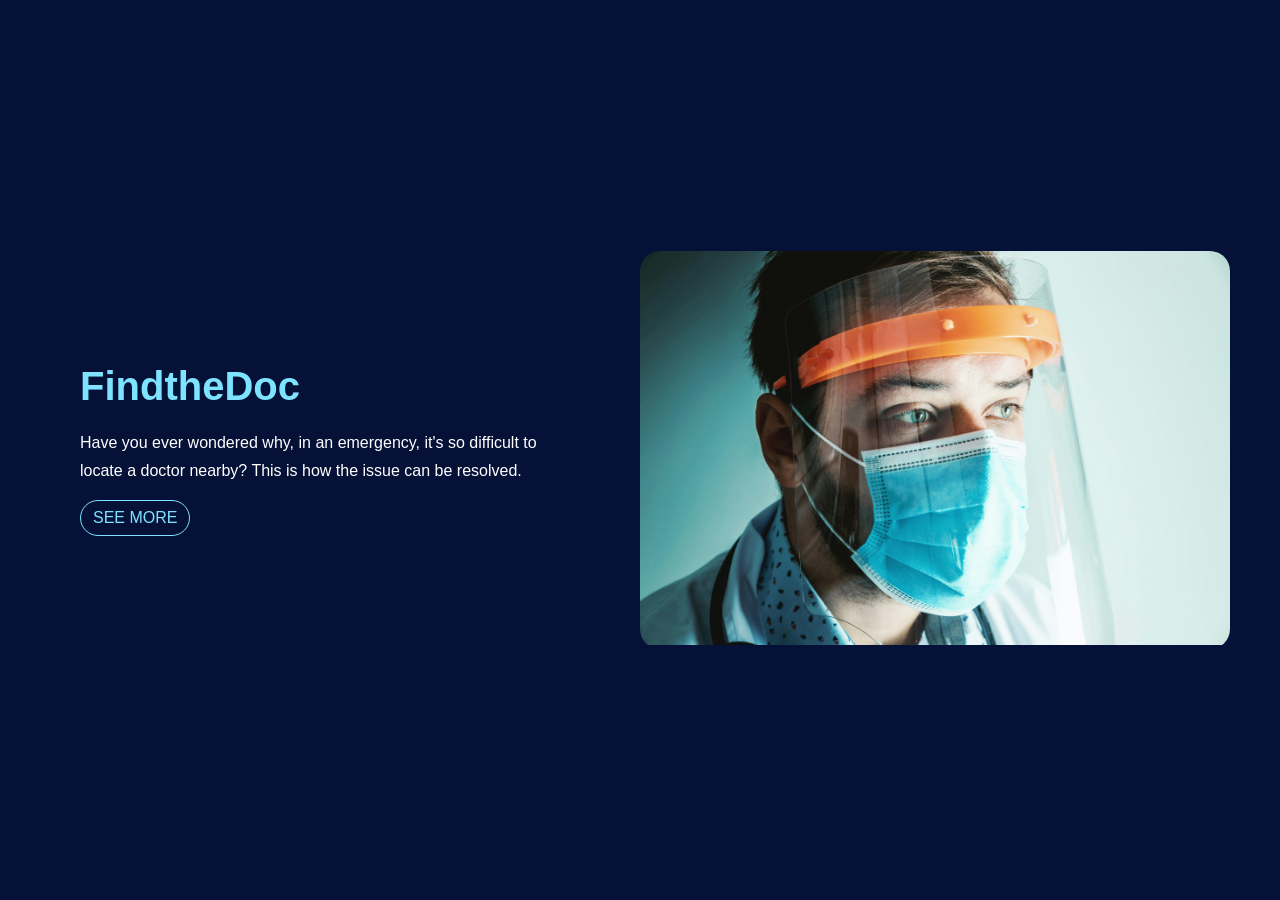
<file: INTRO.html>
<!DOCTYPE html>
<html lang="en">
<head>
  <meta charset="UTF-8">
  <meta name="viewport" content="width=device-width, initial-scale=1.0">
  <title>FindtheDoc</title>
  <link rel="stylesheet" href="styleintro.css">
</head>
<body>
  <div class="container">
    <div class="container_content">
      <div class="container_content_inner">
        <div class="title"><h1>FindtheDoc</h1></div>
        <div class="par">
          <p>Have you ever wondered why, in an emergency, it's so difficult to locate a doctor nearby? This is how the issue can be resolved.</p>
        </div>
        <div class="btns">
          <a href="index.html"><button class="btns_more">See more</button></a>
        </div>
      </div>
    </div>
    <div class="container_outer_img">
      <div class="img-inner">
        <img src="MAIN/doco.jpg" alt="Doctor" class="container_img"/>
      </div>
    </div>
  </div>
  <div class="overlay"></div>
</body>
</html>
</file>
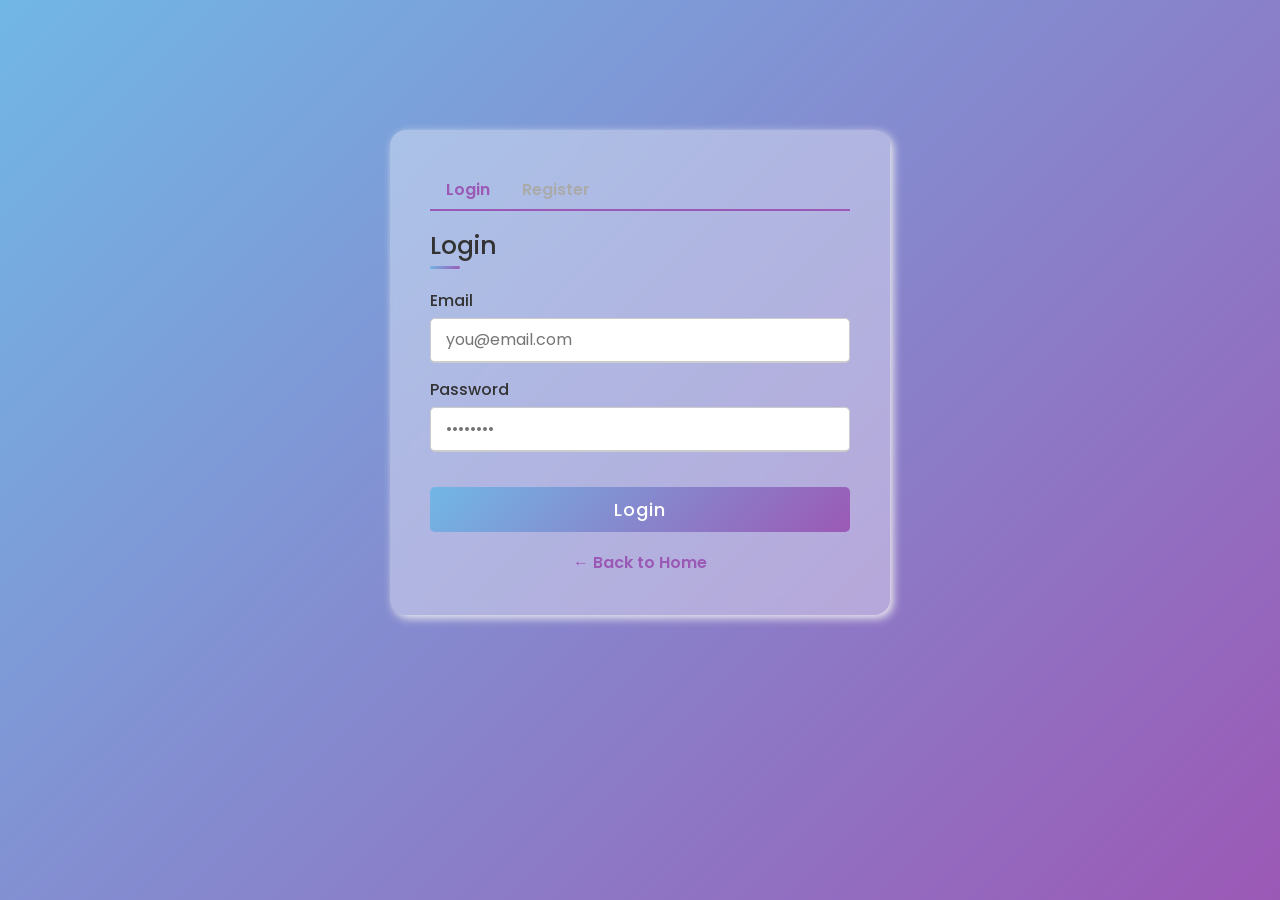
<file: register.html>
<!DOCTYPE html>
<html lang="en">
<head>
  <meta charset="UTF-8">
  <meta name="viewport" content="width=device-width, initial-scale=1.0">
  <title>FindtheDoc — Login / Register</title>
  <link rel="stylesheet" href="register.css">
  <link href="https://cdn.jsdelivr.net/npm/bootstrap@5.3.3/dist/css/bootstrap.min.css" rel="stylesheet">
</head>
<body>

<div class="reg-container">
  <!-- TABS -->
  <ul class="nav nav-tabs mb-3" id="regTabs" style="border-bottom: 2px solid #9b59b6;">
    <li class="nav-item">
      <button class="nav-link active" data-bs-toggle="tab" data-bs-target="#loginPane"
        style="color:#9b59b6;font-weight:600;border:none;background:transparent;">Login</button>
    </li>
    <li class="nav-item">
      <button class="nav-link" data-bs-toggle="tab" data-bs-target="#registerPane"
        style="color:#aaa;font-weight:600;border:none;background:transparent;">Register</button>
    </li>
  </ul>

  <div class="tab-content">
    <!-- LOGIN -->
    <div class="tab-pane fade show active" id="loginPane">
      <div class="reg-title">Login</div>
      <div style="margin-top:1.5rem;">
        <div class="input-box" style="width:100%">
          <span class="details">Email</span>
          <input type="email" id="loginEmail" placeholder="you@email.com" required>
        </div>
        <div class="input-box" style="width:100%">
          <span class="details">Password</span>
          <input type="password" id="loginPass" placeholder="••••••••" required>
        </div>
        <div class="button"><input type="button" value="Login" onclick="doLogin()"></div>
        <p id="login-msg" style="text-align:center;font-size:0.9rem;color:#9b59b6;margin-top:-1rem;"></p>
      </div>
    </div>

    <!-- REGISTER -->
    <div class="tab-pane fade" id="registerPane">
      <div class="reg-title">Registration</div>
      <div class="content">
        <div class="user-details">
          <div class="input-box"><span class="details">Full Name</span><input type="text" id="regName" placeholder="Enter your name" required></div>
          <div class="input-box"><span class="details">Username</span><input type="text" id="regUser" placeholder="Enter your username" required></div>
          <div class="input-box"><span class="details">Email</span><input type="email" id="regEmail" placeholder="Enter your email" required></div>
          <div class="input-box"><span class="details">Phone Number</span><input type="tel" id="regPhone" placeholder="Enter your number" required></div>
          <div class="input-box"><span class="details">Password</span><input type="password" id="regPass" placeholder="Enter your password" required></div>
          <div class="input-box"><span class="details">Confirm Password</span><input type="password" id="regPass2" placeholder="Confirm your password" required></div>
        </div>
        <div class="gender-details">
          <input type="radio" name="gender" id="dot-1" value="Male">
          <input type="radio" name="gender" id="dot-2" value="Female">
          <input type="radio" name="gender" id="dot-3" value="Other">
          <span class="gender-title">Gender</span>
          <div class="category">
            <label for="dot-1"><span class="dot one"></span><span class="gender">Male</span></label>
            <label for="dot-2"><span class="dot two"></span><span class="gender">Female</span></label>
            <label for="dot-3"><span class="dot three"></span><span class="gender">Prefer not to say</span></label>
          </div>
        </div>
        <div class="button"><input type="button" value="Register" onclick="doRegister()"></div>
        <p id="reg-msg" style="text-align:center;font-size:0.9rem;color:#9b59b6;margin-top:-1rem;"></p>
      </div>
    </div>
  </div>

  <div class="back-link"><a href="index.html">← Back to Home</a></div>
</div>

<script src="https://cdn.jsdelivr.net/npm/bootstrap@5.3.3/dist/js/bootstrap.bundle.min.js"></script>
<script>
function getUsers()      { return JSON.parse(localStorage.getItem("ftd_users") || "[]"); }
function saveUsers(u)    { localStorage.setItem("ftd_users", JSON.stringify(u)); }
function getCurrentUser(){ return localStorage.getItem("ftd_current_user"); }

function doRegister() {
  var name  = document.getElementById("regName").value.trim();
  var email = document.getElementById("regEmail").value.trim();
  var pass  = document.getElementById("regPass").value;
  var pass2 = document.getElementById("regPass2").value;
  var msg   = document.getElementById("reg-msg");
  if (!name || !email || !pass) { msg.style.color="#f66"; msg.textContent="Please fill all required fields."; return; }
  if (pass !== pass2)           { msg.style.color="#f66"; msg.textContent="Passwords do not match."; return; }
  var users = getUsers();
  if (users.find(function(u){ return u.email===email; })) { msg.style.color="#f66"; msg.textContent="Email already registered."; return; }
  users.push({ name:name, email:email, pass:pass });
  saveUsers(users);
  msg.style.color="#9b59b6"; msg.textContent="Registered successfully! You can now login.";
}

function doLogin() {
  var email = document.getElementById("loginEmail").value.trim();
  var pass  = document.getElementById("loginPass").value;
  var msg   = document.getElementById("login-msg");
  var users = getUsers();
  var user  = users.find(function(u){ return u.email===email && u.pass===pass; });
  if (!user) { msg.style.color="#f66"; msg.textContent="Invalid email or password."; return; }
  localStorage.setItem("ftd_current_user", user.name);
  msg.style.color="#9b59b6"; msg.textContent="Login successful! Redirecting…";
  setTimeout(function(){ window.location.href = "index.html"; }, 800);
}
</script>
</body>
</html>
</file>
<file: styleintro.css>
* {
  margin: 0;
  padding: 0;
  box-sizing: border-box;
}
:root {
  --secondary-color: #051137;
  --contrast-color: #7de3ff;
  --a: 50px;
}
.overlay {
  position: absolute;
  top: 0; left: 0; right: 0; bottom: 0;
  height: 100%;
  z-index: -10;
  background-color: var(--contrast-color);
}
.container {
  display: flex;
  height: 100vh;
  justify-content: space-around;
  align-items: center;
  color: #fff;
  animation: expand .8s ease forwards;
  background-color: var(--secondary-color);
  position: relative;
  font-family: -apple-system, BlinkMacSystemFont, 'Segoe UI', Roboto, sans-serif;
  transition: all .8s ease;
}
.container_content { width: 50%; }
.container_content_inner { width: 80%; margin-left: 80px; border-radius: 20px; }
.container_outer_img { margin: 50px; width: 50%; overflow: hidden; border-radius: 20px; }
.container_img { width: 100%; animation: slideIn 1.5s ease-in-out forwards; }
.par { height: auto; overflow: hidden; }
p {
  line-height: 28px;
  transform: translateY(300px);
  animation: slideUp .8s ease-in-out forwards .8s;
}
.btns { height: 100%; position: relative; width: 150px; overflow: hidden; }
.btns_more {
  background: transparent;
  border: 1px solid var(--contrast-color);
  border-radius: var(--a);
  padding: 8px 12px;
  color: var(--contrast-color);
  font-size: 16px;
  text-transform: uppercase;
  position: relative;
  margin-top: 15px;
  outline: none;
  cursor: pointer;
  transform: translateY(50px);
  animation: slideUp .8s ease-in-out forwards 1s;
  transition: background 0.3s;
}
.btns_more:hover { background: rgba(125,227,255,0.15); }
.title { overflow: hidden; height: auto; }
h1 {
  font-size: 40px;
  color: var(--contrast-color);
  margin-bottom: 20px;
  transform: translateY(100px);
  animation: slideUp .8s ease forwards .5s;
}
@keyframes slideIn {
  0% { transform: translateX(500px) scale(.2); }
  100% { transform: translateX(0px) scale(1); }
}
@keyframes slideUp {
  0% { transform: translateY(300px); }
  100% { transform: translateY(0px); }
}
@keyframes expand {
  0% { transform: translateX(1400px); }
  100% { transform: translateX(0px); }
}
@media (max-width: 768px) {
  .container { flex-direction: column; justify-content: center; gap: 2rem; }
  .container_content, .container_outer_img { width: 90%; margin: 10px auto; }
  .container_content_inner { margin-left: 0; }
}
</file>
<file: register.css>
@import url('https://fonts.googleapis.com/css2?family=Poppins:wght@200;300;400;500;600;700&display=swap');
* { margin: 0; padding: 0; box-sizing: border-box; font-family: 'Poppins', sans-serif; }
body { min-height: 100vh; display: flex; flex-direction: column; justify-content: flex-start; padding: 10px; background: linear-gradient(135deg, #71b7e6, #9b59b6); }
.reg-container { margin-top: 120px; max-width: 500px; width: 90%; margin-left: auto; margin-right: auto; background: rgba(255,255,255,0.36); border-radius: 16px; box-shadow: #f0f0f0 3px 3px 10px; backdrop-filter: blur(6.8px); -webkit-backdrop-filter: blur(6.8px); padding: 40px; }
.reg-container .reg-title { font-size: 25px; font-weight: 500; color: #333; margin-bottom: 1rem; position: relative; }
.reg-container .reg-title::before { content: ""; position: absolute; left: 0; bottom: -4px; height: 3px; width: 30px; border-radius: 5px; background: linear-gradient(135deg, #71b7e6, #9b59b6); }
.user-details { display: flex; flex-wrap: wrap; justify-content: space-between; margin: 20px 0 12px 0; }
.input-box { margin-bottom: 15px; width: calc(100% / 2 - 20px); }
.input-box span.details { display: block; font-weight: 500; margin-bottom: 5px; color: #333; }
.input-box input { height: 45px; width: 100%; outline: none; font-size: 16px; border-radius: 5px; padding-left: 15px; border: 1px solid #ccc; border-bottom-width: 2px; transition: all 0.3s ease; }
.input-box input:focus, .input-box input:valid { border-color: #9b59b6; }
.gender-details .gender-title { font-size: 20px; font-weight: 500; color: #333; }
.category { display: flex; width: 80%; margin: 14px 0; justify-content: space-between; }
.category label { display: flex; align-items: center; cursor: pointer; color: #333; }
.category label .dot { height: 18px; width: 18px; border-radius: 50%; margin-right: 10px; background: #d9d9d9; border: 5px solid transparent; transition: all 0.3s ease; }
#dot-1:checked ~ .category label .one, #dot-2:checked ~ .category label .two, #dot-3:checked ~ .category label .three { background: #9b59b6; border-color: #d9d9d9; }
form input[type="radio"] { display: none; }
.button { height: 45px; margin: 35px 0; }
.button input { height: 100%; width: 100%; border-radius: 5px; border: none; color: #fff; font-size: 18px; font-weight: 500; letter-spacing: 1px; cursor: pointer; transition: all 0.3s ease; background: linear-gradient(135deg, #71b7e6, #9b59b6); }
.button input:hover { background: linear-gradient(-135deg, #71b7e6, #9b59b6); }
.back-link { text-align: center; margin-top: 1rem; }
.back-link a { color: #9b59b6; font-weight: 600; text-decoration: none; }
.back-link a:hover { text-decoration: underline; }
@media(max-width: 584px) { .reg-container { max-width: 100%; } .input-box { width: 100%; } .category { width: 100%; } .user-details { max-height: 300px; overflow-y: scroll; } }
@media(max-width: 459px) { .category { flex-direction: column; } }
</file>
